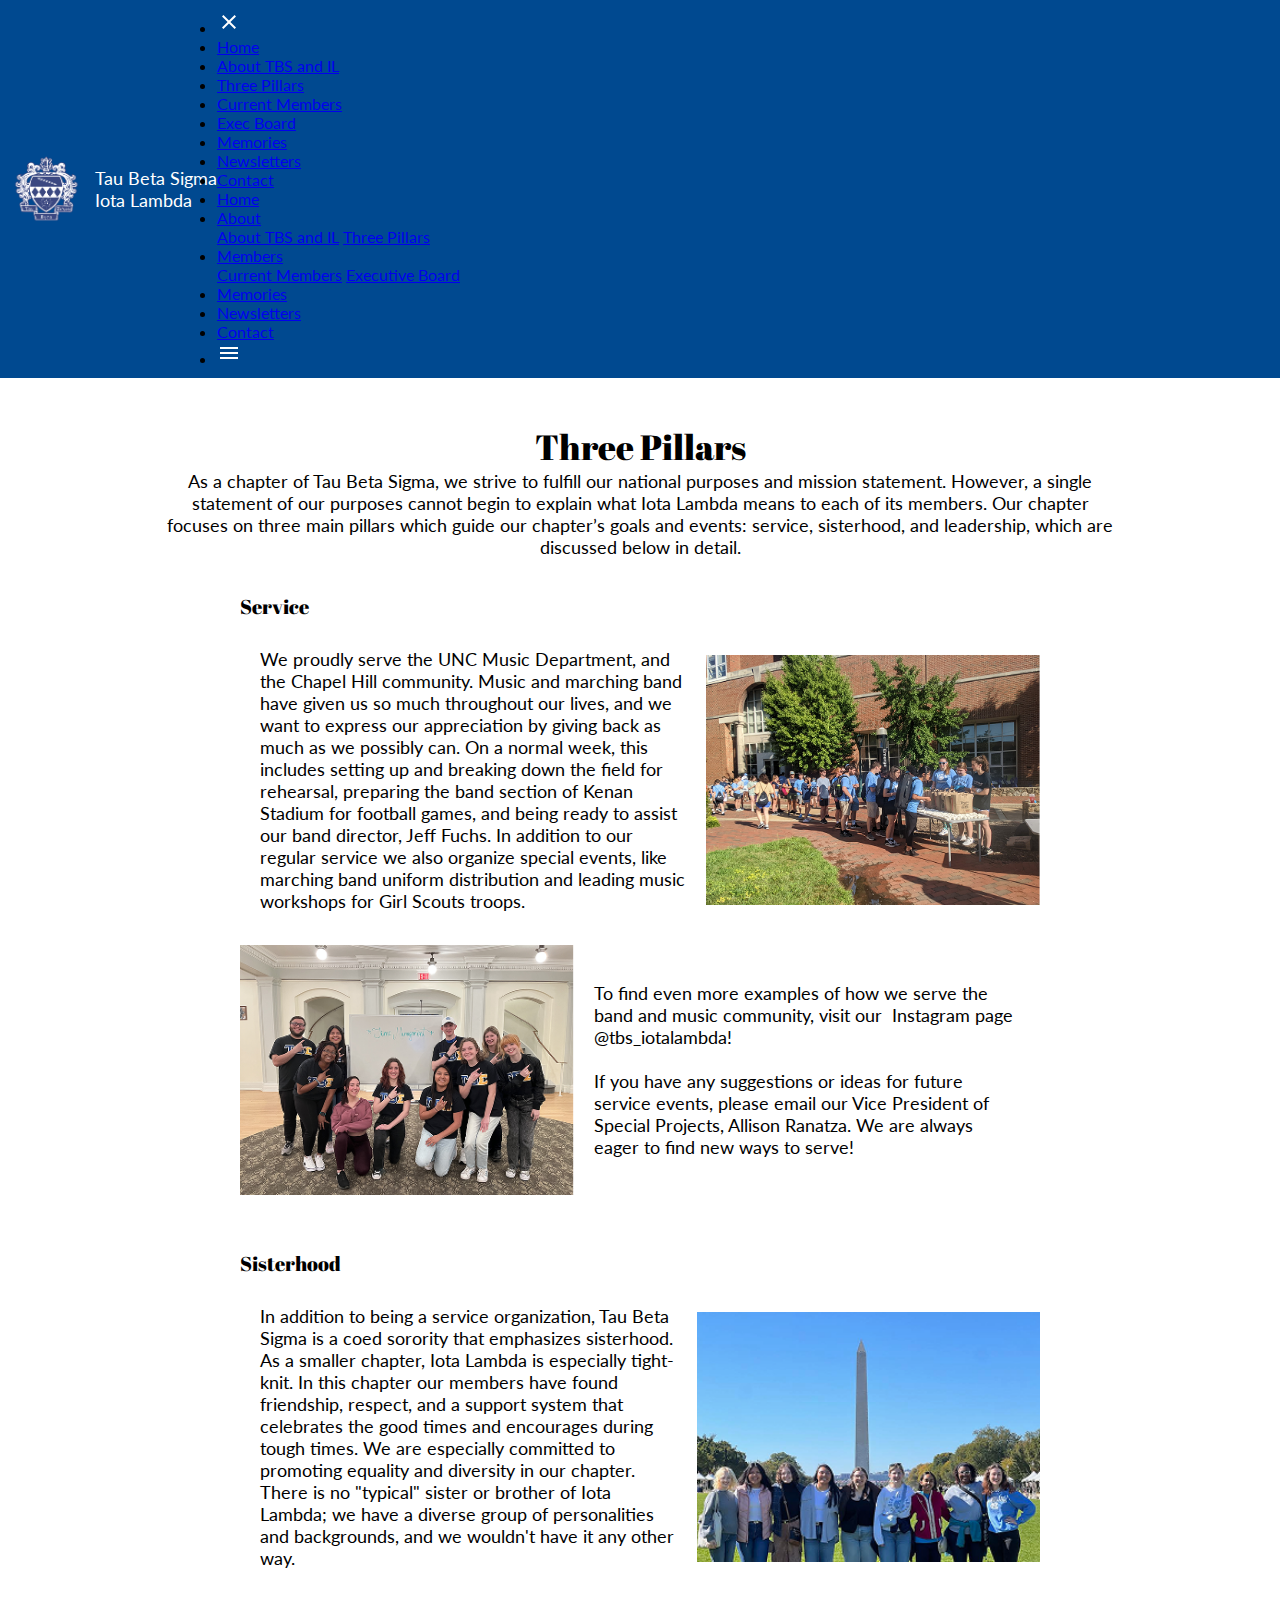
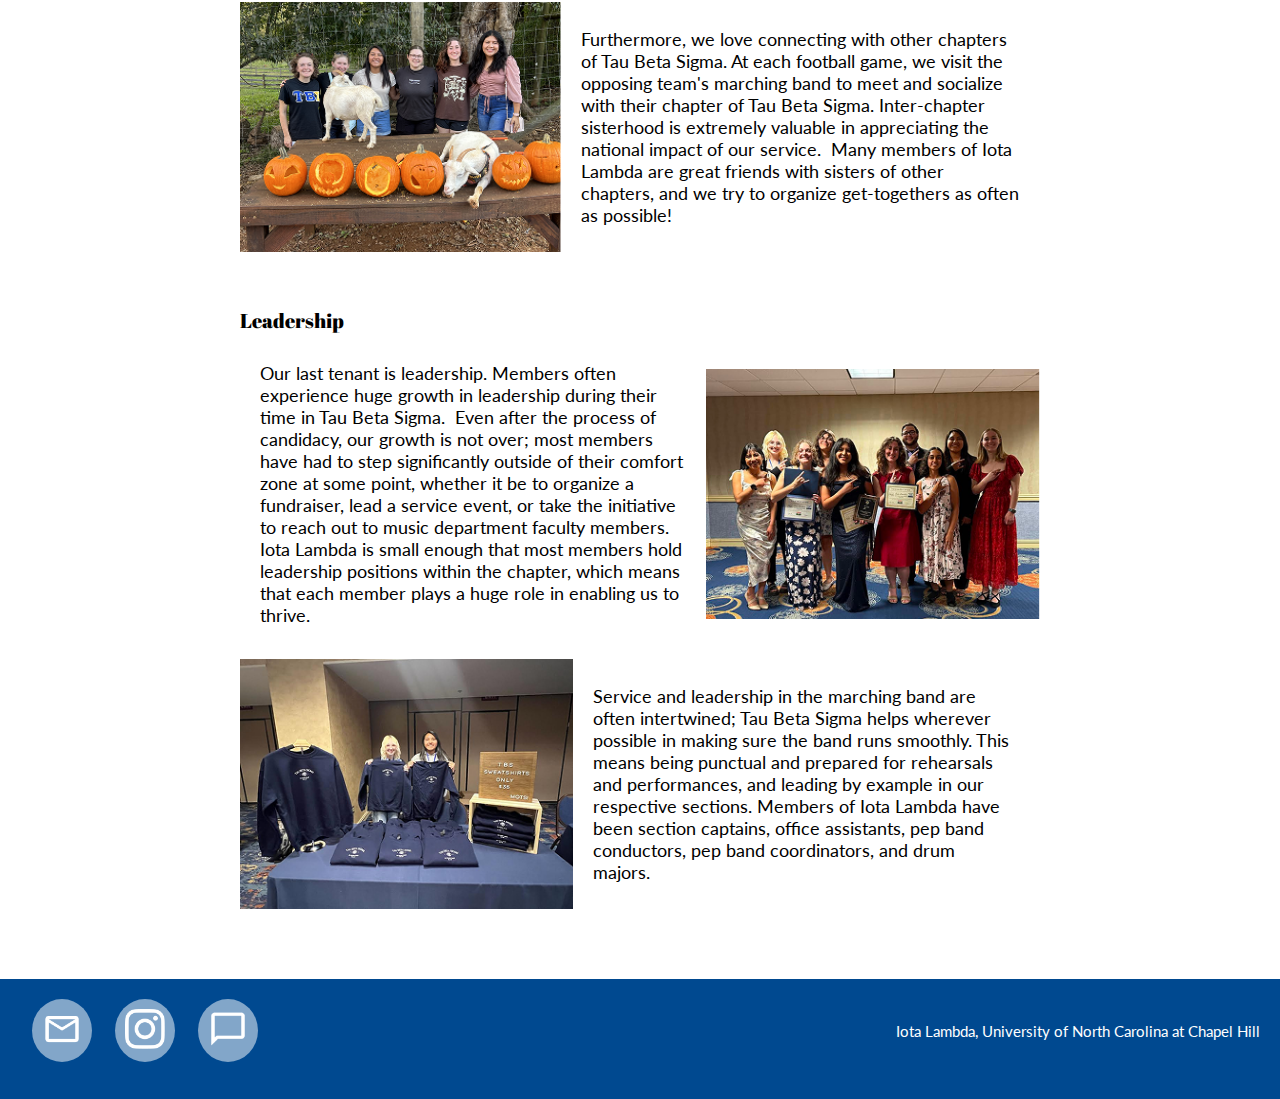
<file: about-three-pillars.html>
<!DOCTYPE html>

<html>
    <head>
        <meta charset="utf-8">
        <title>COMP126-Final</title>
        <meta name="viewport" content="width=device-width,initial-scale=1">

        <!--images stuff-->
        <link rel="img" href="images/">

        <!--css styles stuff-->
        <link rel="stylesheet" href="css/main-styles.css">
        <link rel="stylesheet" href="css/megan-styles.css">

        <!--font stuff-->
        <link rel="preconnect" href="https://fonts.googleapis.com">
        <link rel="preconnect" href="https://fonts.gstatic.com" crossorigin>
        <link href="https://fonts.googleapis.com/css2?family=Abril+Fatface&family=Delius&family=Delius+Swash+Caps&family=Gowun+Dodum&family=Kumar+One&family=Lato:ital,wght@0,100;0,300;0,400;0,700;0,900;1,100;1,300;1,400;1,700;1,900&display=swap" rel="stylesheet">
        <link href='https://fonts.googleapis.com/css?family=Lato:400,700' rel='stylesheet' type='text/css'>
        
    </head>

    <body>
        <header>
            <div class="icon-name">
                <img src="images/tbs-bluewhitecrest.png" class="crest-img" alt="Tau Beta Sigma's Blue and White Crest">
                <p class="tbs-intro">Tau Beta Sigma<br>Iota Lambda</p>
            </div>
            <nav>

                <ul class="sidebar">
                    <div class="nav-icons">
                        <li onclick=hideSidebar()><a href="#"><svg xmlns="http://www.w3.org/2000/svg" height="24px" viewBox="0 -960 960 960" width="24px" fill="white"><path d="m256-200-56-56 224-224-224-224 56-56 224 224 224-224 56 56-224 224 224 224-56 56-224-224-224 224Z"/></svg></a></li>
                    </div>
          
                    <li><a href="index.html" class="nav-links">Home</a></li>
          
                    <li><a href="about-tbs.html" class="nav-links">About TBS and IL</a></li>

                    <li><a href="about-three-pillars.html" class="nav-links">Three Pillars</a></li>
          
                    <li><a href="members_current.html" class="nav-links">Current Members</a></li>

                    <li><a href="members_exec.html" class="nav-links">Exec Board</a></li>

                    <li><a href="memories.html" class="nav-links">Memories</a></li>

                    <li><a href="newsletters/newsletters.html" class="nav-links">Newsletters</a></li>

                    <li><a href="contacts.html" class="nav-links">Contact</a></li>
          
                </ul>
          
                <ul>
                    <li class="hideOnMobile"><a href="index.html" class="nav-links">Home</a></li>
                    
                    <li class="hideOnMobile"><a href="#" class="nav-links" onclick="toggleMenu1()">About</a></li>
                
                    <div class="sub-menu-wrap1" id="subMenu1">
                        <div class="sub-menu">
                            <div class="about-members-menu">
                                <a href="about-tbs.html">About TBS and IL</a>
                                <a href="about-three-pillars.html">Three Pillars</a>
                            </div>
                        </div>
                    </div>
                    <li class="hideOnMobile"><a href="#" class="nav-links" onclick="toggleMenu2()">Members</a></li>

                    <div class="sub-menu-wrap2" id="subMenu2">
                        <div class="sub-menu">
                            <div class="about-members-menu">
                                <a href="members_current.html">Current Members</a>
                                <a href="members_exec.html">Executive Board</a>
                            </div>
                        </div>
                    </div>

                    <li class="hideOnMobile"><a href="memories.html" class="nav-links">Memories</a></li>

                    <li class="hideOnMobile"><a href="newsletters/newsletters.html" class="nav-links">Newsletters</a></li>

                    <li class="hideOnMobile"><a href="contacts.html" class="nav-links">Contact</a></li>

                    <li class="menu-button" onclick=showSidebar()><svg xmlns="http://www.w3.org/2000/svg" height="24px" viewBox="0 -960 960 960" width="24px" fill="white"><path d="M120-240v-80h720v80H120Zm0-200v-80h720v80H120Zm0-200v-80h720v80H120Z"/></svg></a></li>
                </ul>
          
            </nav>
        </header>

        <div class="main">
            <h1 class="center-header about-three-pillars-h1 ">Three Pillars</h1>
            <p class="center-header">As a chapter of Tau Beta Sigma, we strive to fulfill our national purposes and mission statement. However, a single statement of our purposes cannot begin to explain what Iota Lambda means to each of its members. Our chapter focuses on three main pillars which guide our chapter’s goals and events: service, sisterhood, and leadership, which are discussed below in detail.</p>
            
            <div class="about-section about-three-pillars-section">
                <h3 class="about-h3">Service</h3>
                <div class="about-three-pillars-section-1">
                    <img src="images/messages_0 (16) 1.png" class="about-three-pillars-pics about-three-pillars-section-different-order" alt="some of our sisters serving breakfast at band camp">
                    <p class="about-three-pillars-section-body">We proudly serve the UNC Music Department, and the Chapel Hill community. Music and marching band have given us so much throughout our lives, and we want to express our appreciation by giving back as much as we possibly can. On a normal week, this includes setting up and breaking down the field for rehearsal, preparing the band section of Kenan Stadium for football games, and being ready to assist our band director, Jeff Fuchs. In addition to our regular service we also organize special events, like marching band uniform distribution and leading music workshops for Girl Scouts troops. </p>    
                </div>
                <div class="about-three-pillars-section-2">
                    <img src="images/IMG_9723 1.png" class="about-three-pillars-pics" alt="sisters leading a time management workshop">
                    <p class="about-three-pillars-section-body">To find even more examples of how we serve the band and music community, visit our  Instagram page @tbs_iotalambda!
                        <br> <br>
                    If you have any suggestions or ideas for future service events, please email our Vice President of Special Projects, Allison Ranatza. We are always eager to find new ways to serve!</p>
                </div>
            </div>

            <div class="about-section about-three-pillars-section ">
                <h3 class="about-h3">Sisterhood</h3>
                <div class="about-three-pillars-section-1">
                    <img src="images/0 3.png" class="about-three-pillars-pics about-three-pillars-section-different-order" alt="sisters on retreat in DC!">
                    <p class="about-three-pillars-section-body">In addition to being a service organization, Tau Beta Sigma is a coed sorority that emphasizes sisterhood. As a smaller chapter, Iota Lambda is especially tight-knit. In this chapter our members have found friendship, respect, and a support system that celebrates the good times and encourages during tough times. We are especially committed to promoting equality and diversity in our chapter. There is no "typical" sister or brother of Iota Lambda; we have a diverse group of personalities and backgrounds, and we wouldn't have it any other way.</p>    
                </div>
                <div class="about-three-pillars-section-2">
                    <img src="images/IMG_4971 1.png" class="about-three-pillars-pics" alt="sisters carving pumpkins with goats">
                    <p class="about-three-pillars-section-body">Furthermore, we love connecting with other chapters of Tau Beta Sigma. At each football game, we visit the opposing team's marching band to meet and socialize with their chapter of Tau Beta Sigma. Inter-chapter sisterhood is extremely valuable in appreciating the national impact of our service.  Many members of Iota Lambda are great friends with sisters of other chapters, and we try to organize get-togethers as often as possible!</p>
                </div>
            </div>

            <div class="about-section about-three-pillars-section ">
                <h3 class="about-h3">Leadership</h3>
                <div class="about-three-pillars-section-1">
                    <img src="images/0 1.png" class="about-three-pillars-pics about-three-pillars-section-different-order" alt="sisters at district convention in Atlanta with awards">
                    <p class="about-three-pillars-section-body">Our last tenant is leadership. Members often experience huge growth in leadership during their time in Tau Beta Sigma.  Even after the process of candidacy, our growth is not over; most members have had to step significantly outside of their comfort zone at some point, whether it be to organize a fundraiser, lead a service event, or take the initiative to reach out to music department faculty members.  Iota Lambda is small enough that most members hold leadership positions within the chapter, which means that each member plays a huge role in enabling us to thrive. </p>    
                </div>
                <div class="about-three-pillars-section-2">
                    <img src="images/0 2.png" class="about-three-pillars-pics" alt="sisters leading a fundraiser at district convention">
                    <p class="about-three-pillars-section-body">Service and leadership in the marching band are often intertwined; Tau Beta Sigma helps wherever possible in making sure the band runs smoothly. This means being punctual and prepared for rehearsals and performances, and leading by example in our respective sections. Members of Iota Lambda have been section captains, office assistants, pep band conductors, pep band coordinators, and drum majors. </p>
                </div>
            </div>

        </div>

        <footer>
            <div class="footer-container">
                <div class="icon-container">
                    <a href="mailto:tbsiotalambda@gmail.com" class="icon-circle"><img src="images/mail.png" class="footer-icons"></a>
                    <a href="https://www.instagram.com/tbs_iotalambda/" class="icon-circle"><img src="images/Group 3.png" class="footer-icons"></a>
                    <a href="contacts.html" class="icon-circle"><img src="images/chat_bubble.png" class="footer-icons"></a>
                </div>
                <p class="footer-text">Iota Lambda, University of North Carolina at Chapel Hill</p>
            </div>
        </footer>

        <script>

            function showSidebar() {
      
                const sidebar = document.querySelector('.sidebar')
      
                sidebar.style.display = 'flex'
      
            }
      
            function hideSidebar() {
      
                const sidebar = document.querySelector('.sidebar')
      
                sidebar.style.display = 'none'
      
            }

            let subMenu1 = document.getElementById("subMenu1");

            function toggleMenu1(){
                subMenu1.classList.toggle("open-menu");
            }

            let subMenu2 = document.getElementById("subMenu2");

            function toggleMenu2(){
                subMenu2.classList.toggle("open-menu");
            }
      
        </script>

    </body>

</html>
</file>
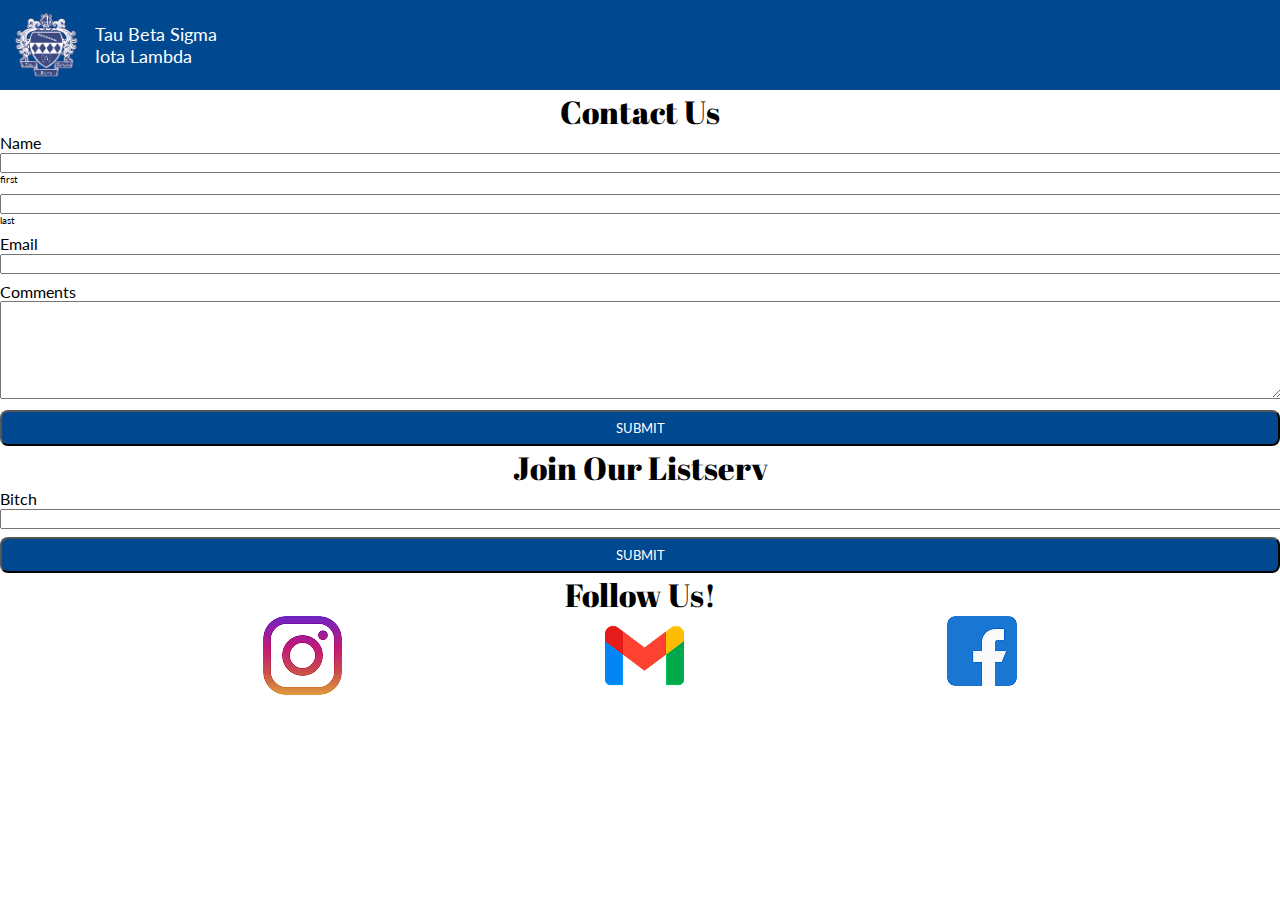
<file: contacts.html>
<!DOCTYPE html>

<html>
    <head>
        <meta charset="utf-8">
        <title>COMP126-Final</title>
        <meta name="viewport" content="width=device-width,initial-scale=1">

        <!--images stuff-->
        <link rel="img" href="images/">

        <!--css styles stuff-->
        <link rel="stylesheet" href="css/main-styles.css">
        <link rel="stylesheet" href="css/contacts-styles.css">

        <!--font stuff-->
        <link rel="preconnect" href="https://fonts.googleapis.com">
        <link rel="preconnect" href="https://fonts.gstatic.com" crossorigin>
        <link href="https://fonts.googleapis.com/css2?family=Abril+Fatface&family=Delius&family=Delius+Swash+Caps&family=Gowun+Dodum&family=Kumar+One&family=Lato:ital,wght@0,100;0,300;0,400;0,700;0,900;1,100;1,300;1,400;1,700;1,900&display=swap" rel="stylesheet">
        <link href='https://fonts.googleapis.com/css?family=Lato:400,700' rel='stylesheet' type='text/css'>
    </head>

    
    <body>
        <header>
            <div class="icon-name">
                <img src="images/tbs-bluewhitecrest.png" class="crest-img" alt="Tau Beta Sigma's Blue and White Crest">
                <p class="tbs-intro">Tau Beta Sigma<br>Iota Lambda</p>
            </div>
            <nav>
               
            </nav>
        </header>

        <main class="page">
        <div class="desktop-box-1">
        <h1>Contact Us</h1>
        <form>
            <div class="inputs">
            <label for="name">Name</label><br>
                <input class="input-box" type="text" id="name" name="name"><br>
            <p class="first-last">first</p>
            </div>
            <div class="inputs">
                <input class="input-box" type="text" id="name" name="name"><br>
            <p class="first-last">last</p>
            </div>
            <div class="inputs">
            <label for="email">Email</label><br>
                <input class="input-box" type="email" id="email" name="email"><br>
            </div>
            <div class="inputs">
            <label for="comments">Comments</label><br>
                <textarea class="input-box" id="comment" name="comment" rows="6"></textarea>
            <br>
            </div>
            <button class='submit' type="submit">SUBMIT</button>
        </form>
        </div>

        <div class="desktop-box-2">
        <h1>Join Our Listserv</h1>
        <form>
            <div class="inputs">
            <label for="email">Bitch</label><br>
                <input class="input-box" type="email" id="email" name="email"><br>
            </div>
                <button class='submit' type="submit">SUBMIT</button>
        </form>
        </div>

        <div class="desktop-box-3">
        <h1>Follow Us!</h1>
        <div class="image-container">

            <a href="https://www.instagram.com/tbs_iotalambda/?hl=en"><img class="image" src="images/contact-imgs/instagram.png" alt="instagram logo"></a>
            <a href="mailto:tbsiotalambda@gmail.com"><img class="image" src="images/contact-imgs/gmail.png" alt="gmail logo"></a>
            <a href="https://www.facebook.com/IotaLambdaTBS/"><img class="image" src="images/contact-imgs/facebook.png" alt="facebook logo"></a>

        </div>
        </div>
    </main>
    </body>

</html>
</file>
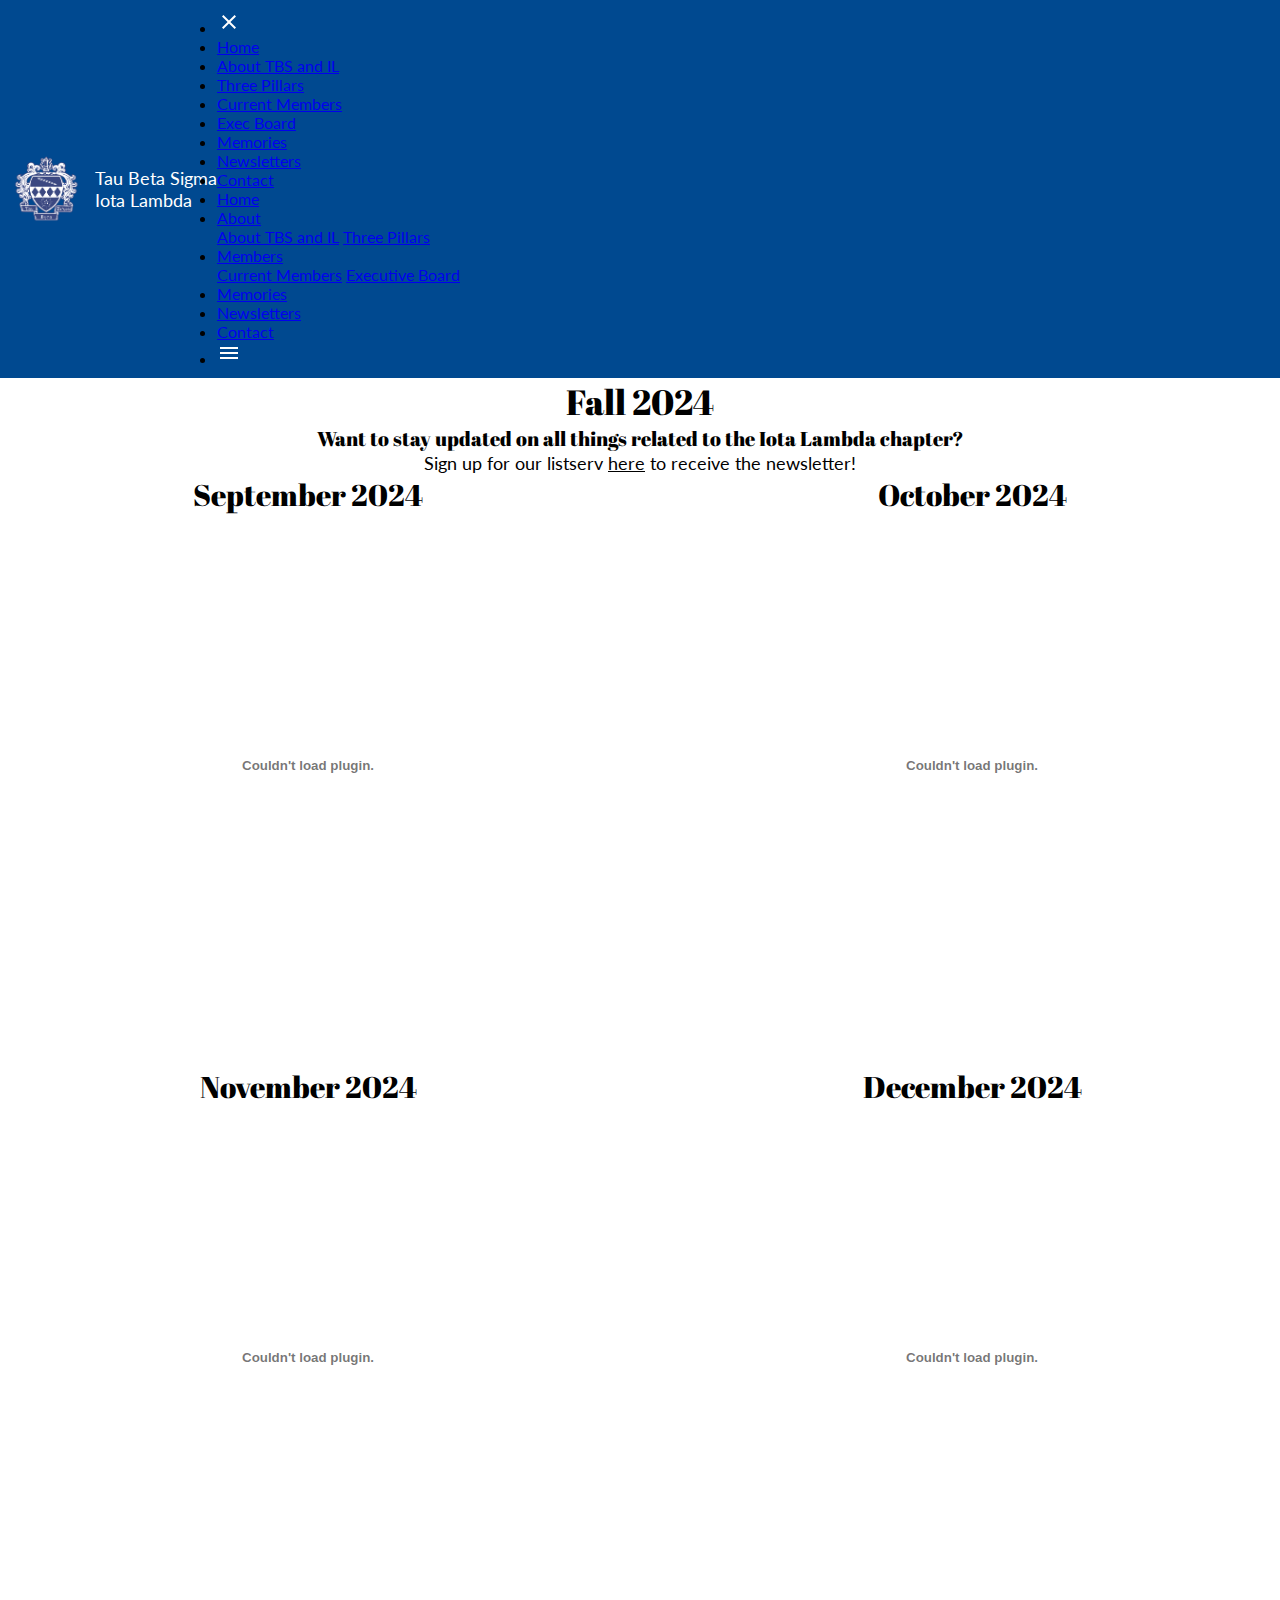
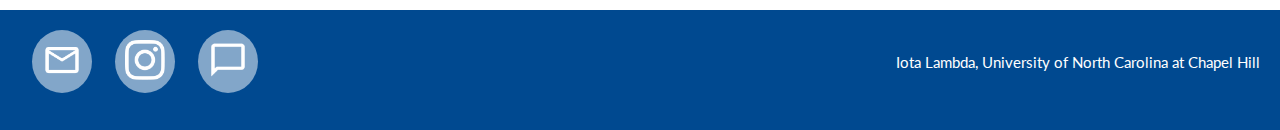
<file: fall_24_archive.html>
<!DOCTYPE html>

<html>
    <head>
        <meta charset="utf-8">
        <title>COMP126-Final</title>
        <meta name="viewport" content="width=device-width,initial-scale=1">

        <!--images stuff-->
        <link rel="img" href="images/">

        <!--css styles stuff-->
        <link rel="stylesheet" href="css/main-styles.css">
        <link rel="stylesheet" href="css/newsletters-styles.css">

        <!--font stuff-->
        <link rel="preconnect" href="https://fonts.googleapis.com">
        <link rel="preconnect" href="https://fonts.gstatic.com" crossorigin>
        <link href="https://fonts.googleapis.com/css2?family=Abril+Fatface&family=Delius&family=Delius+Swash+Caps&family=Gowun+Dodum&family=Kumar+One&family=Lato:ital,wght@0,100;0,300;0,400;0,700;0,900;1,100;1,300;1,400;1,700;1,900&display=swap" rel="stylesheet">
        <link href='https://fonts.googleapis.com/css?family=Lato:400,700' rel='stylesheet' type='text/css'>
        
    </head>

    <body>
        <header>
            <div class="icon-name">
                <img src="images/tbs-bluewhitecrest.png" class="crest-img" alt="Tau Beta Sigma's Blue and White Crest">
                <p class="tbs-intro">Tau Beta Sigma<br>Iota Lambda</p>
            </div>
            <nav>

                <ul class="sidebar">
                    <div class="nav-icons">
                        <li onclick=hideSidebar()><a href="#"><svg xmlns="http://www.w3.org/2000/svg" height="24px" viewBox="0 -960 960 960" width="24px" fill="white"><path d="m256-200-56-56 224-224-224-224 56-56 224 224 224-224 56 56-224 224 224 224-56 56-224-224-224 224Z"/></svg></a></li>
                    </div>
          
                    <li><a href="index.html" class="nav-links">Home</a></li>
          
                    <li><a href="about-tbs.html" class="nav-links">About TBS and IL</a></li>

                    <li><a href="about-three-pillars.html" class="nav-links">Three Pillars</a></li>
          
                    <li><a href="members_current.html" class="nav-links">Current Members</a></li>

                    <li><a href="members_exec.html" class="nav-links">Exec Board</a></li>

                    <li><a href="memories.html" class="nav-links">Memories</a></li>

                    <li><a href="newsletters.html" class="nav-links">Newsletters</a></li>

                    <li><a href="contacts.html" class="nav-links">Contact</a></li>
          
                </ul>
          
                <ul>
                    <li class="hideOnMobile"><a href="index.html" class="nav-links">Home</a></li>
                    
                    <li class="hideOnMobile"><a href="#" class="nav-links" onclick="toggleMenu1()">About</a></li>
                
                    <div class="sub-menu-wrap1" id="subMenu1">
                        <div class="sub-menu">
                            <div class="about-members-menu">
                                <a href="about-tbs.html">About TBS and IL</a>
                                <a href="about-three-pillars.html">Three Pillars</a>
                            </div>
                        </div>
                    </div>
                    <li class="hideOnMobile"><a href="#" class="nav-links" onclick="toggleMenu2()">Members</a></li>

                    <div class="sub-menu-wrap2" id="subMenu2">
                        <div class="sub-menu">
                            <div class="about-members-menu">
                                <a href="members_current.html">Current Members</a>
                                <a href="members_exec.html">Executive Board</a>
                            </div>
                        </div>
                    </div>

                    <li class="hideOnMobile"><a href="memories.html" class="nav-links">Memories</a></li>

                    <li class="hideOnMobile"><a href="newsletters.html" class="nav-links">Newsletters</a></li>

                    <li class="hideOnMobile"><a href="contacts.html" class="nav-links">Contact</a></li>

                    <li class="menu-button" onclick=showSidebar()><svg xmlns="http://www.w3.org/2000/svg" height="24px" viewBox="0 -960 960 960" width="24px" fill="white"><path d="M120-240v-80h720v80H120Zm0-200v-80h720v80H120Zm0-200v-80h720v80H120Z"/></svg></a></li>
                </ul>
          
            </nav>
        </header>

    <main>

    <div class="title-container">
    <h1>Fall 2024</h1>
    </div>

    <div class="listserv">
        <h3>Want to stay updated on all things related to the Iota Lambda chapter?</h3>
        <p>Sign up for our listserv <a class="listserv-link" href="contacts.html">here</a> to receive the newsletter!</p>
    </div>

    <div class="next-newsletters">
        <div class="next-separate">
            <h2 class="monthly-text">September 2024</h2>
            <embed src="newsletter-pdfs/_24 September Alumni Newsletter.pdf" type="application/pdf" height="500px" width="100%">
        </div>
        <div class="next-separate">
            <h2 class="monthly-text">October 2024</h2>
            <embed src="newsletter-pdfs/_24 October Alumni Newsletter.pdf" type="application/pdf" height="500px" width="100%">
        </div>
        <div class="next-separate">
            <h2 class="monthly-text">November 2024</h2>
            <embed src="newsletter-pdfs/_24 November Alumni Newsletter.pdf" type="application/pdf" height="500px" width="100%">
        </div>
        <div class="next-separate">
            <h2 class="monthly-text">December 2024</h2>
            <embed src="newsletter-pdfs/_24 December Alumni Newsletter.pdf" type="application/pdf" height="500px" width="100%">
        </div>
    </div>
    </main>

    <footer>
        <div class="footer-container">
            <div class="icon-container">
                <a href="mailto:tbsiotalambda@gmail.com" class="icon-circle"><img src="images/mail.png" class="footer-icons"></a>
                <a href="https://www.instagram.com/tbs_iotalambda/" class="icon-circle"><img src="images/Group 3.png" class="footer-icons"></a>
                <a href="contacts.html" class="icon-circle"><img src="images/chat_bubble.png" class="footer-icons"></a>
            </div>
            <p class="footer-text">Iota Lambda, University of North Carolina at Chapel Hill</p>
        </div>
    </footer>

    <script>

        function showSidebar() {
  
            const sidebar = document.querySelector('.sidebar')
  
            sidebar.style.display = 'flex'
  
        }
  
        function hideSidebar() {
  
            const sidebar = document.querySelector('.sidebar')
  
            sidebar.style.display = 'none'
  
        }

        let subMenu1 = document.getElementById("subMenu1");

        function toggleMenu1(){
            subMenu1.classList.toggle("open-menu");
        }

        let subMenu2 = document.getElementById("subMenu2");

        function toggleMenu2(){
            subMenu2.classList.toggle("open-menu");
        }
  
    </script>

</body>
</file>
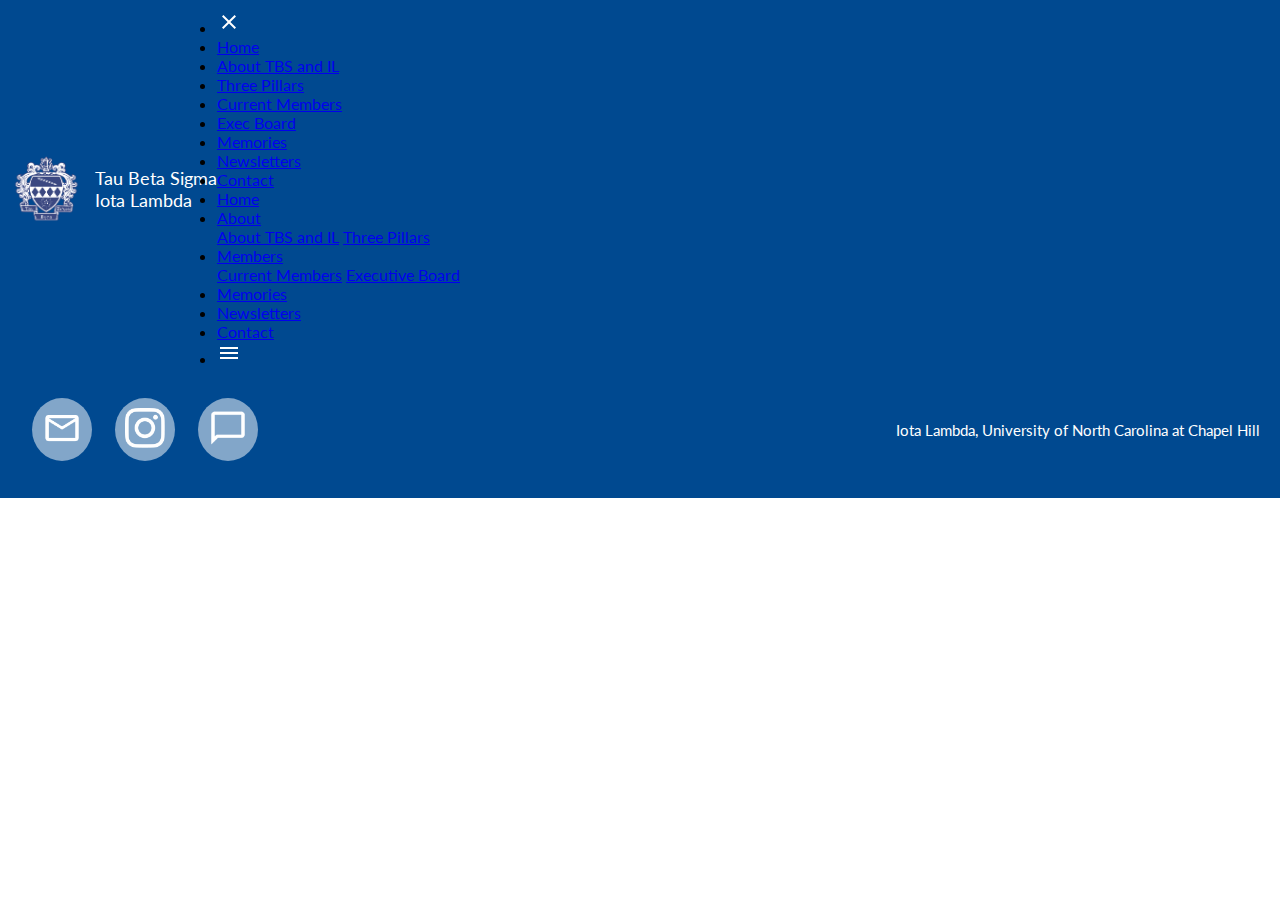
<file: members_current.html>
<!DOCTYPE html>

<html>
    <head>
        <meta charset="utf-8">
        <title>COMP126-Final</title>
        <meta name="viewport" content="width=device-width,initial-scale=1">

        <!--images stuff-->
        <link rel="img" href="images/">

        <!--css styles stuff-->
        <link rel="stylesheet" href="css/main-styles.css">
        <link rel="stylesheet" href="css/sarah_styles.css">

        <!--font stuff-->
        <link rel="preconnect" href="https://fonts.googleapis.com">
        <link rel="preconnect" href="https://fonts.gstatic.com" crossorigin>
        <link href="https://fonts.googleapis.com/css2?family=Abril+Fatface&family=Delius&family=Delius+Swash+Caps&family=Gowun+Dodum&family=Kumar+One&family=Lato:ital,wght@0,100;0,300;0,400;0,700;0,900;1,100;1,300;1,400;1,700;1,900&display=swap" rel="stylesheet">
        <link href='https://fonts.googleapis.com/css?family=Lato:400,700' rel='stylesheet' type='text/css'>
        
    </head>

    <body>

        <header>
            <div class="icon-name">
                <img src="images/tbs-bluewhitecrest.png" class="crest-img" alt="Tau Beta Sigma's Blue and White Crest">
                <p class="tbs-intro">Tau Beta Sigma<br>Iota Lambda</p>
            </div>
            <nav>

                <ul class="sidebar">
                    <div class="nav-icons">
                        <li onclick=hideSidebar()><a href="#"><svg xmlns="http://www.w3.org/2000/svg" height="24px" viewBox="0 -960 960 960" width="24px" fill="white"><path d="m256-200-56-56 224-224-224-224 56-56 224 224 224-224 56 56-224 224 224 224-56 56-224-224-224 224Z"/></svg></a></li>
                    </div>
          
                    <li><a href="index.html" class="nav-links">Home</a></li>
          
                    <li><a href="about-tbs.html" class="nav-links">About TBS and IL</a></li>

                    <li><a href="about-three-pillars.html" class="nav-links">Three Pillars</a></li>
          
                    <li><a href="members_current.html" class="nav-links">Current Members</a></li>

                    <li><a href="members_exec.html" class="nav-links">Exec Board</a></li>

                    <li><a href="memories.html" class="nav-links">Memories</a></li>

                    <li><a href="newsletters/newsletters.html" class="nav-links">Newsletters</a></li>

                    <li><a href="contacts.html" class="nav-links">Contact</a></li>
          
                </ul>
          
                <ul>
                    <li class="hideOnMobile"><a href="index.html" class="nav-links">Home</a></li>
                    
                    <li class="hideOnMobile"><a href="#" class="nav-links" onclick="toggleMenu1()">About</a></li>
                
                    <div class="sub-menu-wrap1" id="subMenu1">
                        <div class="sub-menu">
                            <div class="about-members-menu">
                                <a href="about-tbs.html">About TBS and IL</a>
                                <a href="about-three-pillars.html">Three Pillars</a>
                            </div>
                        </div>
                    </div>
                    <li class="hideOnMobile"><a href="#" class="nav-links" onclick="toggleMenu2()">Members</a></li>

                    <div class="sub-menu-wrap2" id="subMenu2">
                        <div class="sub-menu">
                            <div class="about-members-menu">
                                <a href="members_current.html">Current Members</a>
                                <a href="members_exec.html">Executive Board</a>
                            </div>
                        </div>
                    </div>

                    <li class="hideOnMobile"><a href="memories.html" class="nav-links">Memories</a></li>

                    <li class="hideOnMobile"><a href="newsletters/newsletters.html" class="nav-links">Newsletters</a></li>

                    <li class="hideOnMobile"><a href="contacts.html" class="nav-links">Contact</a></li>

                    <li class="menu-button" onclick=showSidebar()><svg xmlns="http://www.w3.org/2000/svg" height="24px" viewBox="0 -960 960 960" width="24px" fill="white"><path d="M120-240v-80h720v80H120Zm0-200v-80h720v80H120Zm0-200v-80h720v80H120Z"/></svg></a></li>
                </ul>
          
            </nav>
        </header>

    <div class="grid-container-curr">
        
    </div>

    <footer>
        <div class="footer-container">
            <div class="icon-container">
                <a href="mailto:tbsiotalambda@gmail.com" class="icon-circle"><img src="images/mail.png" class="footer-icons"></a>
                <a href="https://www.instagram.com/tbs_iotalambda/" class="icon-circle"><img src="images/Group 3.png" class="footer-icons"></a>
                <a href="contacts.html" class="icon-circle"><img src="images/chat_bubble.png" class="footer-icons"></a>
            </div>
            <p class="footer-text">Iota Lambda, University of North Carolina at Chapel Hill</p>
        </div>
    </footer>

    <script>

        function showSidebar() {
  
            const sidebar = document.querySelector('.sidebar')
  
            sidebar.style.display = 'flex'
  
        }
  
        function hideSidebar() {
  
            const sidebar = document.querySelector('.sidebar')
  
            sidebar.style.display = 'none'
  
        }

        let subMenu1 = document.getElementById("subMenu1");

        function toggleMenu1(){
            subMenu1.classList.toggle("open-menu");
        }

        let subMenu2 = document.getElementById("subMenu2");

        function toggleMenu2(){
            subMenu2.classList.toggle("open-menu");
        }
  
    </script>

    </body>
    
</html>
</file>
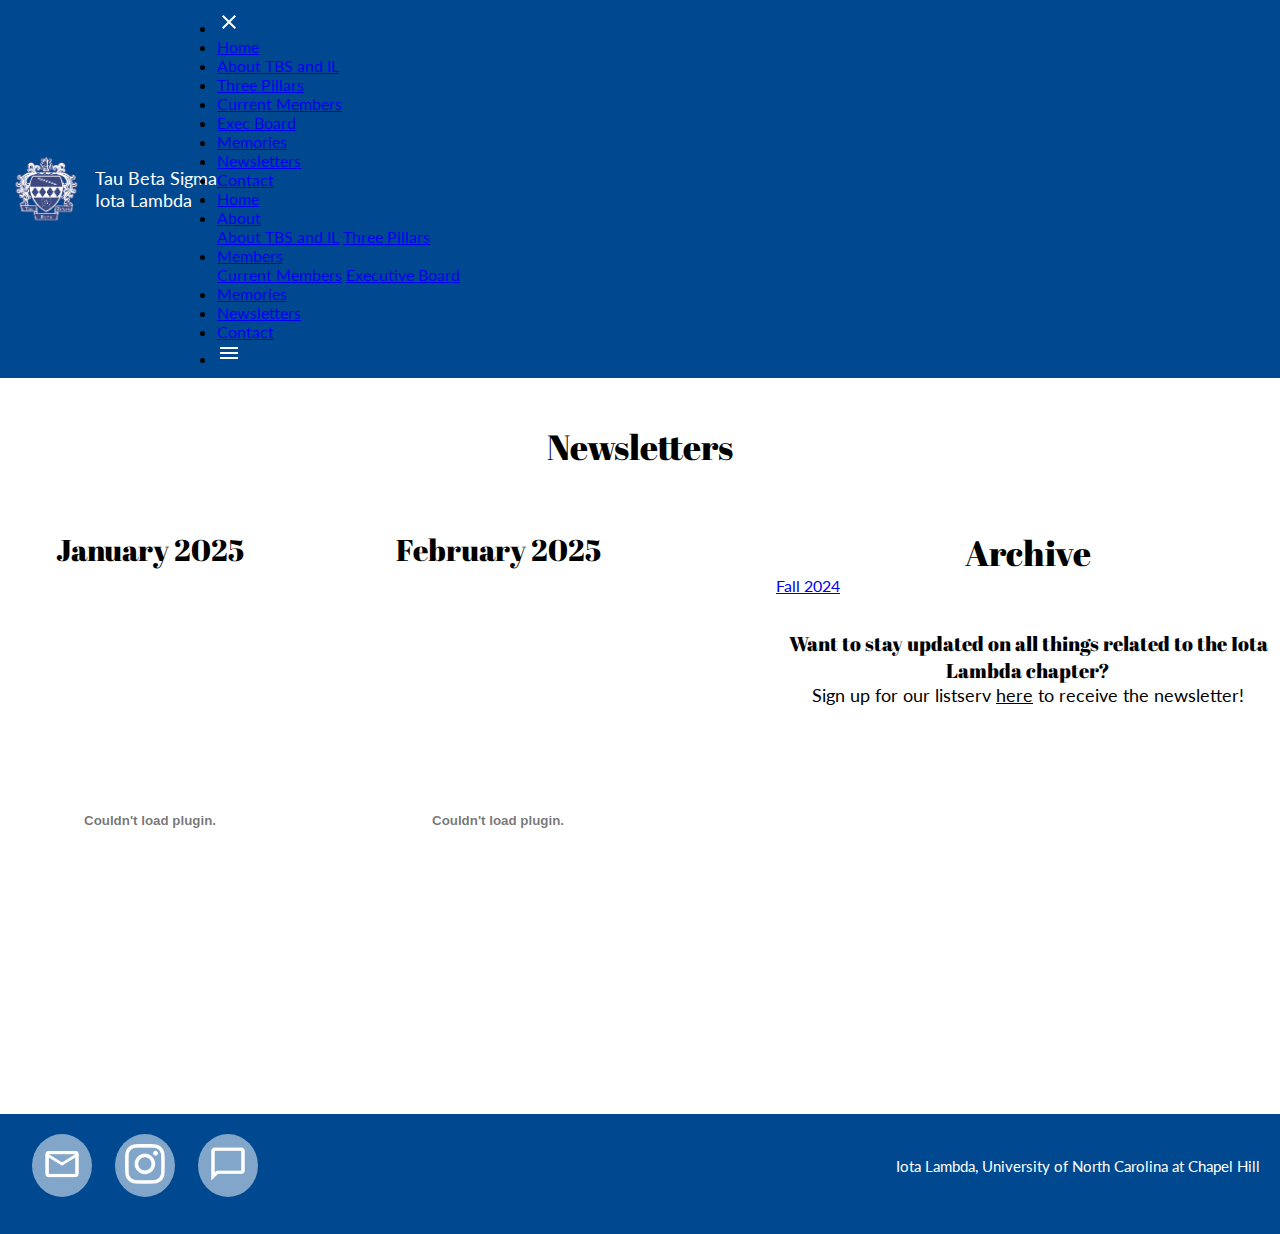
<file: newsletters.html>
<!DOCTYPE html>

<html>
    <head>
        <meta charset="utf-8">
        <title>COMP126-Final</title>
        <meta name="viewport" content="width=device-width,initial-scale=1">

        <!--images stuff-->
        <link rel="img" href="images/">

        <!--css styles stuff-->
        <link rel="stylesheet" href="css/main-styles.css">
        <link rel="stylesheet" href="css/newsletters-styles.css">

        <!--font stuff-->
        <link rel="preconnect" href="https://fonts.googleapis.com">
        <link rel="preconnect" href="https://fonts.gstatic.com" crossorigin>
        <link href="https://fonts.googleapis.com/css2?family=Abril+Fatface&family=Delius&family=Delius+Swash+Caps&family=Gowun+Dodum&family=Kumar+One&family=Lato:ital,wght@0,100;0,300;0,400;0,700;0,900;1,100;1,300;1,400;1,700;1,900&display=swap" rel="stylesheet">
        <link href='https://fonts.googleapis.com/css?family=Lato:400,700' rel='stylesheet' type='text/css'>
        
    </head>

    <body>
        <header>
            <div class="icon-name">
                <img src="images/tbs-bluewhitecrest.png" class="crest-img" alt="Tau Beta Sigma's Blue and White Crest">
                <p class="tbs-intro">Tau Beta Sigma<br>Iota Lambda</p>
            </div>
            <nav>

                <ul class="sidebar">
                    <div class="nav-icons">
                        <li onclick=hideSidebar()><a href="#"><svg xmlns="http://www.w3.org/2000/svg" height="24px" viewBox="0 -960 960 960" width="24px" fill="white"><path d="m256-200-56-56 224-224-224-224 56-56 224 224 224-224 56 56-224 224 224 224-56 56-224-224-224 224Z"/></svg></a></li>
                    </div>
          
                    <li><a href="index.html" class="nav-links">Home</a></li>
          
                    <li><a href="about-tbs.html" class="nav-links">About TBS and IL</a></li>

                    <li><a href="about-three-pillars.html" class="nav-links">Three Pillars</a></li>
          
                    <li><a href="members_current.html" class="nav-links">Current Members</a></li>

                    <li><a href="members_exec.html" class="nav-links">Exec Board</a></li>

                    <li><a href="memories.html" class="nav-links">Memories</a></li>

                    <li><a href="newsletters.html" class="nav-links">Newsletters</a></li>

                    <li><a href="contacts.html" class="nav-links">Contact</a></li>
          
                </ul>
          
                <ul>
                    <li class="hideOnMobile"><a href="index.html" class="nav-links">Home</a></li>
                    
                    <li class="hideOnMobile"><a href="#" class="nav-links" onclick="toggleMenu1()">About</a></li>
                
                    <div class="sub-menu-wrap1" id="subMenu1">
                        <div class="sub-menu">
                            <div class="about-members-menu">
                                <a href="about-tbs.html">About TBS and IL</a>
                                <a href="about-three-pillars.html">Three Pillars</a>
                            </div>
                        </div>
                    </div>
                    <li class="hideOnMobile"><a href="#" class="nav-links" onclick="toggleMenu2()">Members</a></li>

                    <div class="sub-menu-wrap2" id="subMenu2">
                        <div class="sub-menu">
                            <div class="about-members-menu">
                                <a href="members_current.html">Current Members</a>
                                <a href="members_exec.html">Executive Board</a>
                            </div>
                        </div>
                    </div>

                    <li class="hideOnMobile"><a href="memories.html" class="nav-links">Memories</a></li>

                    <li class="hideOnMobile"><a href="newsletters.html" class="nav-links">Newsletters</a></li>

                    <li class="hideOnMobile"><a href="contacts.html" class="nav-links">Contact</a></li>

                    <li class="menu-button" onclick=showSidebar()><svg xmlns="http://www.w3.org/2000/svg" height="24px" viewBox="0 -960 960 960" width="24px" fill="white"><path d="M120-240v-80h720v80H120Zm0-200v-80h720v80H120Zm0-200v-80h720v80H120Z"/></svg></a></li>
                </ul>
          
            </nav>
        </header>
    
    <div class="main main-page">

    <div class="title-container">
        <h1>Newsletters</h1>
    </div>

    <div class="box-1">
    <div class="listserv main-listserv">
        <h3>Want to stay updated on all things related to the Iota Lambda chapter?</h3>
        <p>Sign up for our listserv <a class="listserv-link" href="contacts.html">here</a> to receive the newsletter!</p>
    </div>
    </div>

    <div class="main-newsletters">
        <div class="separate">
            <h2 class="monthly-text">January 2025</h2>
            <embed src="newsletter-pdfs/'25 January Alumni Newsletter .pdf" type="application/pdf" height="500px" width="100%">
        </div>
        <div class="separate">
            <h2 class="monthly-text">February 2025</h2>
            <embed src="newsletter-pdfs/'25 February Alumni Newsletter.pdf" type="application/pdf" height="500px" width="100%">
        </div>
    </div>

    <div class="box-1">
    <div class="archive">
        <h1>Archive</h1>
        <div class="fall-2024-box">
            <a class="fall-2024" href="fall_24_archive.html">Fall 2024</a>
        </div>
    </div>
    </div>
    </div>

    <footer>
        <div class="footer-container">
            <div class="icon-container">
                <a href="mailto:tbsiotalambda@gmail.com" class="icon-circle"><img src="images/mail.png" class="footer-icons"></a>
                <a href="https://www.instagram.com/tbs_iotalambda/" class="icon-circle"><img src="images/Group 3.png" class="footer-icons"></a>
                <a href="contacts.html" class="icon-circle"><img src="images/chat_bubble.png" class="footer-icons"></a>
            </div>
            <p class="footer-text">Iota Lambda, University of North Carolina at Chapel Hill</p>
        </div>
    </footer>

    <script>

        function showSidebar() {
  
            const sidebar = document.querySelector('.sidebar')
  
            sidebar.style.display = 'flex'
  
        }
  
        function hideSidebar() {
  
            const sidebar = document.querySelector('.sidebar')
  
            sidebar.style.display = 'none'
  
        }

        let subMenu1 = document.getElementById("subMenu1");

        function toggleMenu1(){
            subMenu1.classList.toggle("open-menu");
        }

        let subMenu2 = document.getElementById("subMenu2");

        function toggleMenu2(){
            subMenu2.classList.toggle("open-menu");
        }
  
    </script>

</body>
</file>
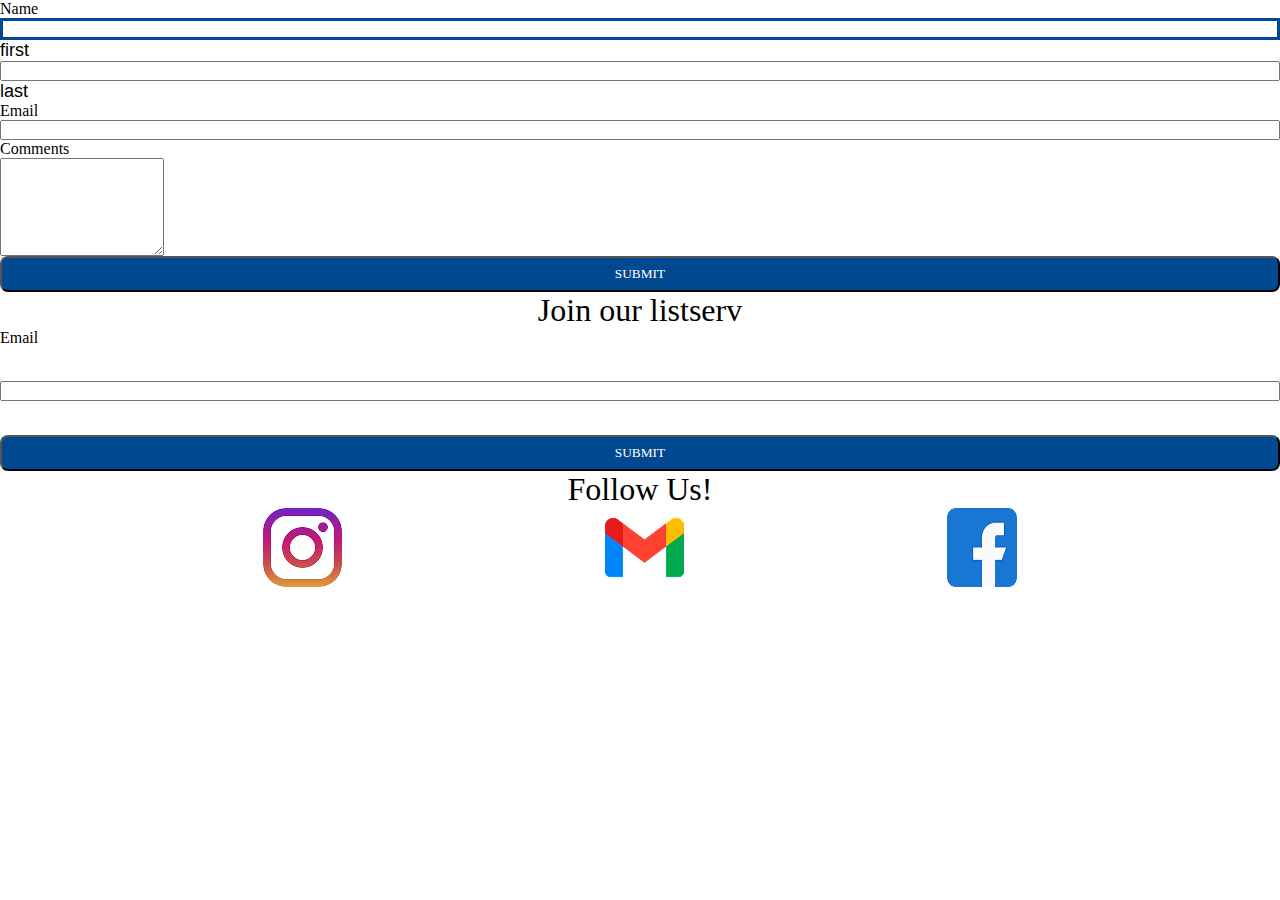
<file: contact/contacts.html>
<html>
    <head>
        <meta charset="utf-8">
        <title>COMP126-Final</title>
        <meta name="viewport" content="width=device-width,initial-scale=1">
        <link rel="img" href="/images/">
        <link rel="stylesheet" href="/css/main-styles.css">
        <link rel="stylesheet" href="/css/contacts-styles.css">
    </head>

<body>

    <form>
        <div class="comment-submission">
            <label for="name">Name</label><br>
                <input class="input-box" type="text" id="name" name="name"><br>
            <p>first</p>
                <input class="input-box" type="text" id="name" name="name"><br>
            <p>last</p>
            <label for="email">Email</label><br>
                <input class="input-box" type="email" id="email" name="email"><br>
            <label for="comments">Comments</label><br>
                <textarea id="comment" name="comment" rows="6"></textarea>
            <br>
            <button class='submit' type="submit">SUBMIT</button>
        </div>
      </form>

    <h1>Join our listserv</h1>
    <form>
        <label for="email">Email</label><br>
            <input class="input-box" type="email" id="email" name="email"><br>
            <button class='submit' type="submit">SUBMIT</button>
    </form>

    <h1>Follow Us!</h1>
    <div class="image-container">
        <img class="images" src="/contact/contact-imgs/instagram.png" alt="instagram logo">
        <img class="images" src="/contact/contact-imgs/gmail.png" alt="gmail logo">
        <img class="images" src="/contact/contact-imgs/facebook.png" alt="facebook logo">
    </div>
</file>
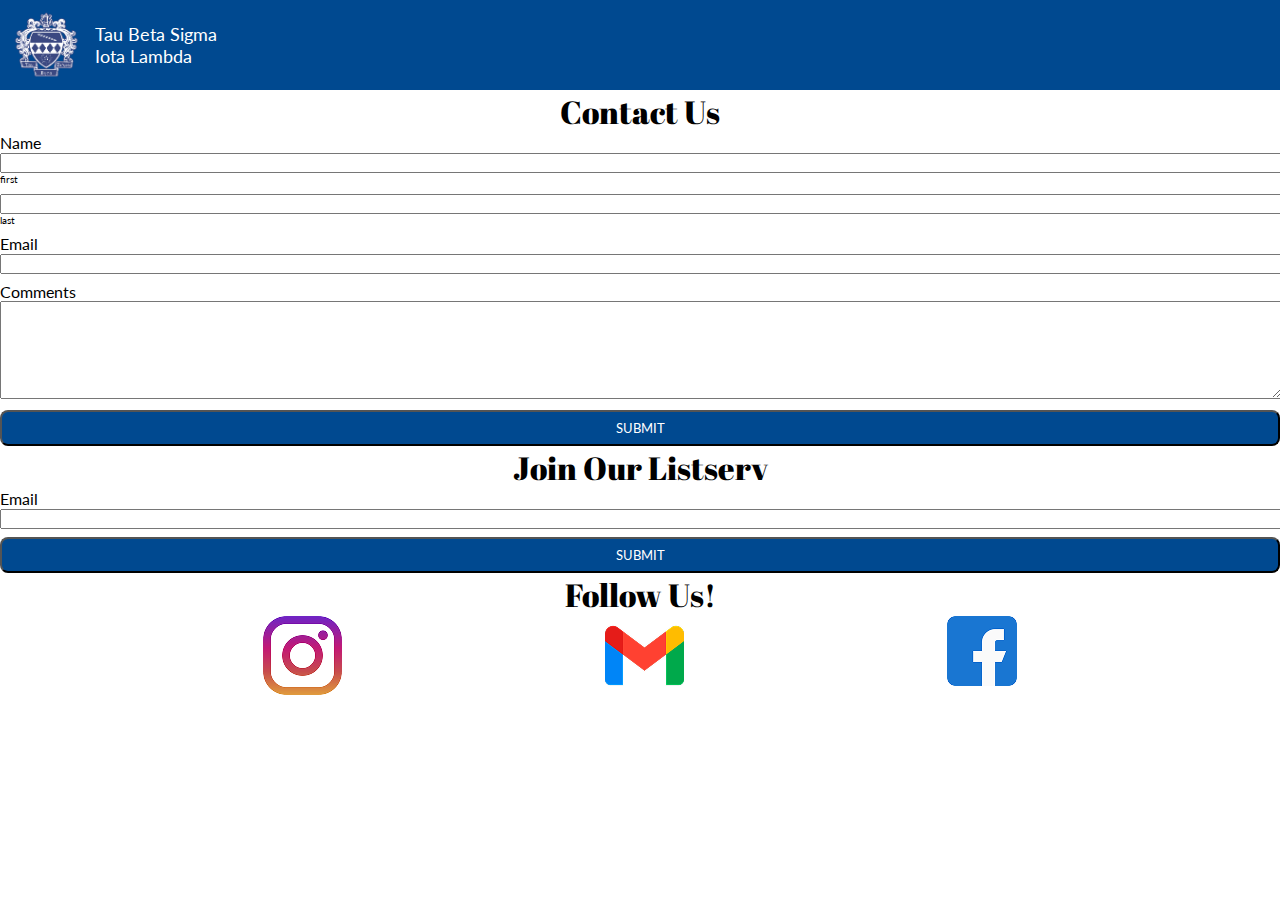
<file: images/contacts.html>
<!DOCTYPE html>

<html>
    <head>
        <meta charset="utf-8">
        <title>COMP126-Final</title>
        <meta name="viewport" content="width=device-width,initial-scale=1">

        <!--images stuff-->
        <link rel="img" href="/images/">

        <!--css styles stuff-->
        <link rel="stylesheet" href="/css/main-styles.css">
        <link rel="stylesheet" href="/css/contacts-styles.css">
        <link rel="stylesheet" href="/css/megan-styles.css">

        <!--font stuff-->
        <link rel="preconnect" href="https://fonts.googleapis.com">
        <link rel="preconnect" href="https://fonts.gstatic.com" crossorigin>
        <link href="https://fonts.googleapis.com/css2?family=Abril+Fatface&family=Delius&family=Delius+Swash+Caps&family=Gowun+Dodum&family=Kumar+One&family=Lato:ital,wght@0,100;0,300;0,400;0,700;0,900;1,100;1,300;1,400;1,700;1,900&display=swap" rel="stylesheet">
        <link href='https://fonts.googleapis.com/css?family=Lato:400,700' rel='stylesheet' type='text/css'>
    </head>

    
    <body>
        <header>
            <div class="icon-name">
                <img src="/images/tbs-bluewhitecrest.png" class="crest-img" alt="Tau Beta Sigma's Blue and White Crest">
                <p class="tbs-intro">Tau Beta Sigma<br>Iota Lambda</p>
            </div>
            <nav>
               
            </nav>
        </header>

        <main class="page">
        <div class="desktop-box-1">
        <h1>Contact Us</h1>
        <form>
            <div class="inputs">
            <label for="name">Name</label><br>
                <input class="input-box" type="text" id="name" name="name"><br>
            <p class="first-last">first</p>
            </div>
            <div class="inputs">
                <input class="input-box" type="text" id="name" name="name"><br>
            <p class="first-last">last</p>
            </div>
            <div class="inputs">
            <label for="email">Email</label><br>
                <input class="input-box" type="email" id="email" name="email"><br>
            </div>
            <div class="inputs">
            <label for="comments">Comments</label><br>
                <textarea class="input-box" id="comment" name="comment" rows="6"></textarea>
            <br>
            </div>
            <button class='submit' type="submit">SUBMIT</button>
        </form>
        </div>

        <div class="desktop-box-2">
        <h1>Join Our Listserv</h1>
        <form>
            <div class="inputs">
            <label for="email">Email</label><br>
                <input class="input-box" type="email" id="email" name="email"><br>
            </div>
                <button class='submit' type="submit">SUBMIT</button>
        </form>
        </div>

        <div class="desktop-box-3">
        <h1>Follow Us!</h1>
        <div class="image-container">
            <a href="https://www.instagram.com/tbs_iotalambda/?hl=en"><img class="image" src="/contact/contact-imgs/instagram.png" alt="instagram logo"></a>
            <a href="mailto:tbsiotalambda@gmail.com"><img class="image" src="/contact/contact-imgs/gmail.png" alt="gmail logo"></a>
            <a href="https://www.facebook.com/IotaLambdaTBS/"><img class="image" src="/contact/contact-imgs/facebook.png" alt="facebook logo"></a>
        </div>
        </div>
    </main>
    
    </body>

</html>
</file>
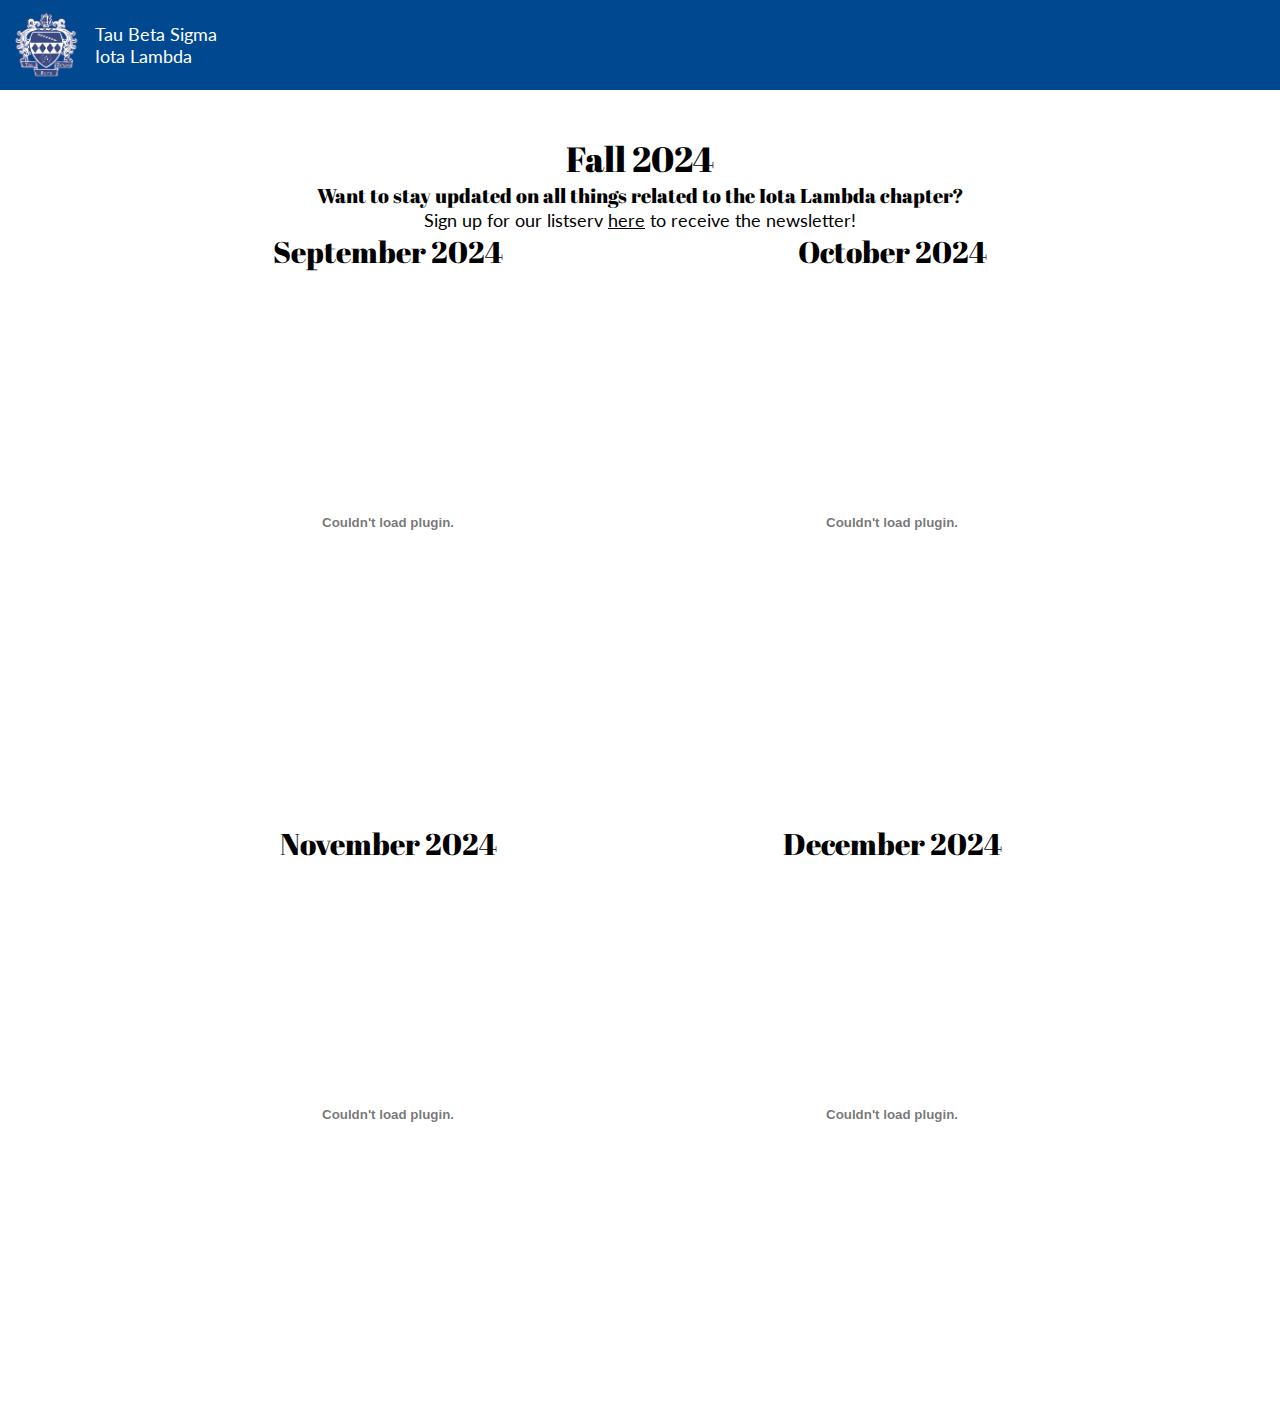
<file: newsletters/fall_24_archive.html>
<!DOCTYPE html>

<html>
    <head>
        <meta charset="utf-8">
        <title>COMP126-Final</title>
        <meta name="viewport" content="width=device-width,initial-scale=1">

        <!--images stuff-->
        <link rel="img" href="/images/">

        <!--css styles stuff-->
        <link rel="stylesheet" href="/css/main-styles.css">
        <link rel="stylesheet" href="/css/newsletters-styles.css">

        <!--font stuff-->
        <link rel="preconnect" href="https://fonts.googleapis.com">
        <link rel="preconnect" href="https://fonts.gstatic.com" crossorigin>
        <link href="https://fonts.googleapis.com/css2?family=Abril+Fatface&family=Delius&family=Delius+Swash+Caps&family=Gowun+Dodum&family=Kumar+One&family=Lato:ital,wght@0,100;0,300;0,400;0,700;0,900;1,100;1,300;1,400;1,700;1,900&display=swap" rel="stylesheet">
        <link href='https://fonts.googleapis.com/css?family=Lato:400,700' rel='stylesheet' type='text/css'>
        
    </head>

    <body>
        <header>
            <div class="icon-name">
                <img src="/images/tbs-bluewhitecrest.png" class="crest-img" alt="Tau Beta Sigma's Blue and White Crest">
                <p class="tbs-intro">Tau Beta Sigma<br>Iota Lambda</p>
            </div>
            <nav>
               
            </nav>
        </header>

    <div class="main">

    <div class="title-container">
    <h1>Fall 2024</h1>
    </div>

    <div class="listserv">
        <h3>Want to stay updated on all things related to the Iota Lambda chapter?</h3>
        <p>Sign up for our listserv <a class="listserv-link" href="/contact/contacts.html">here</a> to receive the newsletter!</p>
    </div>

    <div class="next-newsletters">
        <div class="next-separate">
            <h2 class="monthly-text">September 2024</h2>
            <embed src="/newsletters/newsletter-pdfs/_24 September Alumni Newsletter.pdf" type="application/pdf" height="500px" width="100%">
        </div>
        <div class="next-separate">
            <h2 class="monthly-text">October 2024</h2>
            <embed src="/newsletters/newsletter-pdfs/_24 October Alumni Newsletter.pdf" type="application/pdf" height="500px" width="100%">
        </div>
        <div class="next-separate">
            <h2 class="monthly-text">November 2024</h2>
            <embed src="/newsletters/newsletter-pdfs/_24 November Alumni Newsletter.pdf" type="application/pdf" height="500px" width="100%">
        </div>
        <div class="next-separate">
            <h2 class="monthly-text">December 2024</h2>
            <embed src="/newsletters/newsletter-pdfs/_24 December Alumni Newsletter.pdf" type="application/pdf" height="500px" width="100%">
        </div>
    </div>
    </div>
</body>
</file>
<file: css/main-styles.css>
* {
    margin: 0;
    padding: 0;
    font-family: 'Lato';
}

/* font stuff */

.lato-thin {
    font-family: "Lato", sans-serif;
    font-weight: 100;
    font-style: normal;
  }
  
  .lato-light {
    font-family: "Lato", sans-serif;
    font-weight: 300;
    font-style: normal;
  }
  
  .lato-regular {
    font-family: "Lato", sans-serif;
    font-weight: 400;
    font-style: normal;
  }
  
  .lato-bold {
    font-family: "Lato", sans-serif;
    font-weight: 700;
    font-style: normal;
  }
  
  .lato-black {
    font-family: "Lato", sans-serif;
    font-weight: 900;
    font-style: normal;
  }
  
  .lato-regular-italic {
    font-family: "Lato", sans-serif;
    font-weight: 400;
    font-style: italic;
  }
  
  .lato-bold-italic {
    font-family: "Lato", sans-serif;
    font-weight: 700;
    font-style: italic;
  }
  
  .lato-black-italic {
    font-family: "Lato", sans-serif;
    font-weight: 900;
    font-style: italic;
  }
  
  .abril-fatface-regular {
    font-family: "Abril Fatface", serif;
    font-weight: 400;
    font-style: normal;
  }

  h1 {
    font-family: "Abril Fatface", serif;
    font-size: 35px;
    font-weight: lighter;
    align-self: center;
  }

  h2 {
    font-family: "Abril Fatface", serif;
    font-size: 30px;
    font-weight: lighter;
    align-self: center;
  }

  h3 {
    font-family: "Abril Fatface", serif;
    font-size: 20px;
    font-weight: lighter;
  }

  p {
    font-family: "Lato", sans-serif;
    font-size: 18px;
    font-weight: 400;
  }

/* main container and nav stuff */

.main {
  display: flex;
  justify-self: center;
  flex-direction: column;
  width: 75%;
  margin-top: 45px;
  margin-bottom: 50px;
}

.center-header {
  text-align: center;
}

.crest-img {
  height: 70px;
  width: 73px;
}

header {
  background-color: #004990;
  height: fit-content;
  padding: 10px;
  display: flex;
  align-items: center;
}

.icon-name {
    display: flex;
    align-items: center;
}

.tbs-intro {
    color: white;
    font-size: 18px;
    padding-left: 12px;
}

footer {
  margin: 0 auto;
  background-color: #004990;
  height: fit-content;
  padding: 20px;
  height: 80px;
}

.footer-container {
  display: flex;
  align-items: center;
  width: 100%;
  justify-content: space-between;
}


.icon-container {
  display: flex;
  justify-content: space-around;
  width: 250px;
}

.footer-icons {
  width: 30px;
  height: 28px;
  margin: 10px;
}

.footer-text {
  color: white;
  font-size: 12px;
}

.icon-circle {
  background-color: #82A6C9;
  border-radius: 50%;
}

@media screen and (min-width: 800px) {
  .footer-text {
    font-size: 15px;
  }

  .footer-icons {
    width: 40px;
    height: 40px;
  }
}
</file>
<file: css/megan-styles.css>
/* general about pages css*/

.symbols-header {
    align-self: flex-start;
}

.align-header {
    text-align: center;
}

.about-section {
    margin-top: 35px;
}

.about-h3 {
    margin-bottom: 15px;
}

/* about tbs and iota lambda css*/

.about-tbs-1 {
    display: flex;
    flex-direction: column;
    align-items: center;
    width: 100%;
}

.about-tbs-2 {
    display: flex;
    flex-direction: column;
    align-items: center;
    width: 100%;
}

.about-tbs-3 {
    display: flex;
    flex-direction: column;
    align-items: center;
    width: 100%;
}

.regular-crest {
    height: 200px;
    width: 200px;
    margin-bottom: 30px;
}

.tbs-logo {
    height: 125px;
    width: 300px;
    margin-bottom: 30px;
}

.beta-pic {
    height: 200px;
    width: 300px;
    margin-bottom: 30px;
}

.wim-pic {
    height: 250px;
    width: 300px;
    margin-bottom: 30px;
}

.small-pics {
    margin: 20px 0px;
    width: 175px;
    height: 150px;
}

.small-pics-caption {
    margin-bottom: 20px;
}

.symbols-info {
    display: flex;
    flex-direction: column;
    text-align: center;
}

@media screen and (min-width: 800px) {
    .about-tbs-1 {
        display: flex;
        flex-direction: row;
        align-items: center;
        width: 100%;
    }
    
    .about-tbs-2 {
        display: flex;
        flex-direction: row;
        align-items: center;
        width: 100%;
    }
    
    .about-tbs-3 {
        display: flex;
        flex-direction: column;
        width: 100%;
    }

    .symbols-info {
        display: flex;
        flex-direction: row;
        align-items: center;
        width: 100%;
        justify-content: space-around;
    }

    .regular-crest {
        height: 200px;
        width: 200px;
        margin: 0px 30px;
        order: 2;
    }
    
    .tbs-logo {
        height: 100px;
        width: 250px;
        margin: 0px 30px;
    }

   .small-symbol-container {
        display: flex;
        flex-direction: column;
   }

   .small-pics {
        margin: 15px 10px 25px 0px;
    }

    .align-header {
        text-align: center;
    }

   .beta-pic {
        height: 200px;
        width: 300px;
        margin: 0px 30px;    
        order: 2; 
    }

    .wim-pic {
        height: 200px;
        width: 250px;
        margin: 0px 30px; 
    }

    .about-main {
        padding: 0px 20px;
    }

    .about-body-padding {
        padding: 0px 10px;
    }
}

@media screen and (min-width: 950px) {
    .about-body-padding {
        padding: 0px 20px;
        max-width: 450px;
    }

    .about-main {
        padding: 0px 50px;
    }

    .regular-crest {
        padding-left: 40px;
    }

    .tbs-logo {
        height: 100px;
        width: 250px;
        margin: 0px 30px;
        padding: 0px 40px 0px 20px;
    }

    .wim-pic {
        height: 250px;
        width: 300px;
        margin: 0px 30px; 
    }
}

@media screen and (min-width: 1050px) {
    .about-main {
        padding: 0px 80px;
    }
}

/* about three pillars css*/

.about-three-pillars-section {
    display: flex;
    flex-direction: column;
}
.about-three-pillars-section-1 {
    display: flex;
    flex-direction: column;
    align-items: center;
}
.about-three-pillars-section-2 {
    display: flex;
    flex-direction: column;
    align-items: center;
}

.about-three-pillars-h1 {
    margin-bottom: 15px;
}

.about-three-pillars-pics {
    margin: 20px 0px;
    height: 250px;
    width: 300px;
    justify-self: center;
}

@media screen and (min-width: 800px) {
    .about-three-pillars-section {
        display: flex;
        flex-direction: column;
    }

    .about-three-pillars-section-1 {
        display: flex;
        flex-direction: row;
        height: fit-content;
    }

    .about-three-pillars-section-2 {
        display: flex;
        flex-direction: row;
    }

    .about-three-pillars-section-body {
        padding: 0px 20px;
    }

    .about-three-pillars-section-different-order {
        order: 2;
    }

    .about-three-pillars-pics {
        margin: 20px 0px;
        height: 250px;
        align-self: center;
    }
}

@media screen and (min-width: 950px) {
    .about-three-pillars-h1 {
        margin-bottom: 0px;
    }
    
    .about-three-pillars-section {
        display: flex;
        flex-direction: column;
        padding: 0px 50px;
    }

    .about-three-pillars-pics {
        height: 250px;
        width: 350px;
    }
}

@media screen and (min-width: 1050px) {
    .about-three-pillars-section {
        padding: 0px 80px;
    }
}

/* memories css*/

.memories-h1 {
    margin-bottom: 15px;
}

.tab-container {
   background-color: #f8f8f8;
   border: 1px solid #f0f0f0;
   border-top: none;
}

.memories-main-image {
    width: 350px;
    height: 250px;
    display: flex;
    justify-self: center;
    margin: 30px 0px;
}

.tab {
    background-color: #004990;
    width: 100%;
    display: flex;
    justify-content: space-around;
}

  .tablinks {
    font-size: 12px;
    color: white;
  }
  
  .tab button {
    background-color: inherit;
    float: left;
    border: none;
    outline: none;
    cursor: pointer;
    padding: 6px 10px;
  }
  
  .tab button:hover {
    background-color: #82A6C9;
  }
  
  .tab button.active {
    background-color: #82A6C9;
  }
  
  .tabcontent {
    display: none;
  }

  .memories-pics {
    height: 225px;
    width: 275px;
    margin: 40px 10px 10px 10px;
  }

  .memories-img-caption {
    display: flex;
    flex-direction: column;
    align-items: center;
    text-align: center;
  }

  .memories-img-caption p {
    max-width: 225px;
    font-size: 12px;
  }

  @media screen and (min-width: 950px) {
    .tab-container {
        display: flex;
        flex-direction: row;

        background-color: #f8f8f8;
        border-top: 1px solid #f0f0f0;
        border-left: none;
    }

    .tab {
        display: flex;
        flex-direction: column;
        width: 150px;
        flex-shrink: 0;
        justify-content: flex-start;
        padding-top: 20px;
        padding-bottom: 20px;
    }

    .tab button {
        margin: 20px 0px;
        padding: 10px;
        width: 100%;
    }

    .tab button.active {
        background-color: #82A6C9;
    }

    .memories-main-image {
        width: 500px;
        height: 355px;
    }
    
    .tablinks {
        font-size: 15px;
        color: white;
    }
      
      .tab button {
        background-color: inherit;
        float: left;
        border: none;
        outline: none;
        cursor: pointer;
        
      }
      
      .tabcontent {
        display: none;
        width: 100%;
        text-align: center;
      }
    
      .memories-pics {
        height: 150px;
        width: 175px;
      }
    
      .memories-img-caption {
        display: flex;
        flex-direction: column;
        align-items: center;
        text-align: center;
      }
    
      .memories-img-caption p {
        max-width: 225px;
      }
      
      .separating-img {
        display: grid;
        grid-template-columns: repeat(2, 1fr); 
        justify-content: center;
      }

      .tab-display-area {
        flex: 1; 
        display: flex;
        justify-content: center; 
        align-items: flex-start;
        padding: 20px;
        position: relative;
      }

  }

  @media screen and (min-width: 1050px) {
    .memories-img-caption p {
        max-width: 220px;
        font-size: 14px;
      }
    .memories-pics {
        height: 200px;
        width: 225px;
      }
  }
</file>
<file: css/contacts-styles.css>
.image-container {
    display: flex;
    width: 100%;
    justify-content: space-evenly;
}

.comment-submission {
    width: 100%;
}

.input-box:hover, .input-box:focus {
    border: solid #004990;
}

.input-box {
    width: 100%;
}

.inputs {
    width: 100%;
}

h1 {
    text-align: center;
    font-size: 2rem;
}

.submit {
    width: 100%;
    background-color: #004990;
    color: white;
    border-radius: 0.5rem;
    padding: 8px;
}

.submit:hover {
    background-color: #82A6C9;
    color: black;
}

.first-last {
    font-size: x-small;
}

form {
    display: grid;
    grid-template-columns: 1fr;
    gap: 0.5rem;
    width: 100%;
}

@media screen and (min-width: 768px) {
    .main {
        display: grid;
        grid-template-columns: 1fr 1fr;
        grid-template-rows: 1fr 1fr;
        gap: 10%;
    }

    .desktop-box-1 {
        grid-column: 1/2;
        grid-row: 1/3;
    }
}
</file>
<file: css/newsletters-styles.css>
.main-page {
    display: flex;
    flex-direction: column;
    gap: 1rem;
}

main {
    gap: 1rem;
}

.listserv-link {
    color: black;
    cursor: pointer;
}

.listserv-link:focus, .listserv-link:hover {
    color: #004990;
}

.listserv {
    text-align: center;
}

.main-newsletters {
    display: flex;
    flex-direction: column;
    gap: 1rem;
}

.next-newsletters {
    display: flex;
    flex-direction: column;
    gap: 1rem;
}

.monthly-text {
    text-align: center;
}

h1 {
    text-align: center;
}

.box-1 {
    display: flex;
    flex-direction: column;
    gap: 1rem;
}

@media screen and (min-width: 768px) {
    .main-page {
        width: 100%;
        margin-top: 45px;
        margin-bottom: 100px;
        display: grid;
        gap: 10%;
        grid-template-areas:
        "title title" 
        "newsletter box";
    }

    .title-container {
        grid-area: title;
        width: 100%;
    }

    .box-1 {
        grid-area: box;
        display: grid;
        grid-template-areas: 
        "listserv";
    }

    .main-listserv {
        grid-area: listserv;
        padding-top: 20%;
        z-index: 0;
    }


    .main-newsletters {
        grid-area: newsletter;
        display: flex;
        flex-direction: row;
        gap: 3rem;
    }

    .next-newsletters {
        display: grid;
        grid-template-columns: 1fr 1fr;
        grid-template-rows: 1fr 1fr;
        gap: 3rem;
    }
}
</file>
<file: css/sarah_styles.css>
.nav-img {
    height: auto;
    width: 100%;
    object-fit: cover;
    max-height: 250px;
}

.grid-container-main {
    width: 100%;
    display: grid;
    grid-template-columns: 1fr;
    grid-template-rows: 100px 420px 540px 220px;
    grid-template-areas:
        "title"
        "aside"
        "main"
        "section"
        "footer"
}

.title {
    text-align: center;
    grid-area: title;
}

aside {
    grid-area: aside;
}

.l-aside {
    width: 100%;
    height: 420px;
    object-fit: cover;
}

main {
    grid-area: main;
    padding: 60px 0;
}

section {
    display: flex;
    text-align: center;
    grid-area: section;
    margin: 30px 0;
    justify-content: center;
}

@media screen and (min-width: 800px) {
    .grid-container-main {
        width: 100%;
        display: grid;
        grid-template-columns: 1fr 1fr;
        grid-template-rows: 100px 500px 150px 100px;
        grid-template-areas:
            "title title"
            "aside main"
            "section section"
            "footer footer"
    }
    
    aside {
        grid-area: aside;
        display: flex;
        width: 100%;
        height: auto;
    }

    .l-aside {
        width: 80%;
        height: 500px;
        padding: 0 20px;
    }

    main {
        grid-area: main;
        padding: 50px 20px 0 0;
        align-items: center;
    }
}
</file>
